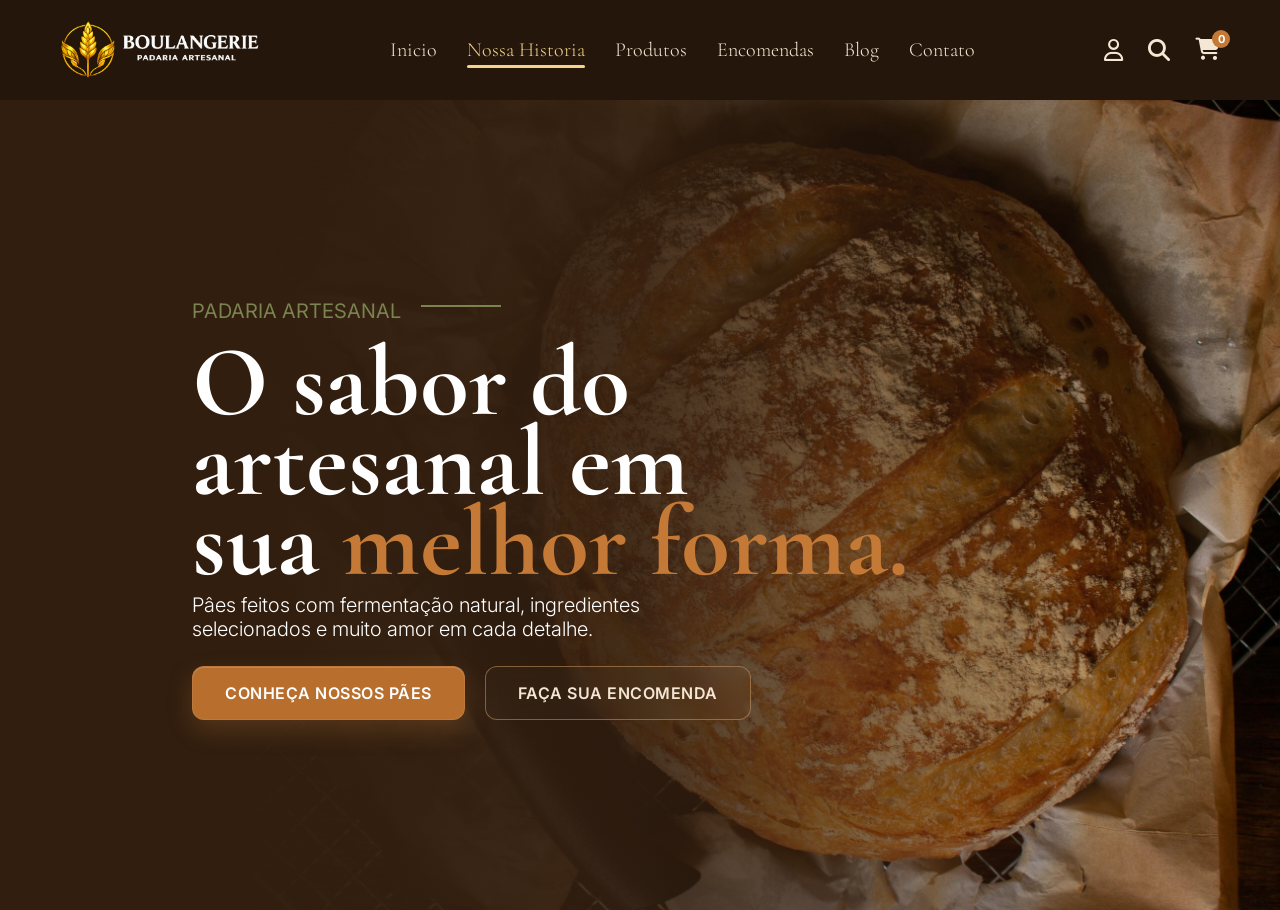
<file: src/pages/blog.html>
<!DOCTYPE html>
<html lang="pt-br">

<head>
    <meta charset="UTF-8">
    <meta name="viewport" content="width=device-width, initial-scale=1.0">
    <title>Nossa Historia</title>

    <link rel="stylesheet" href="/src/css/style.css" />

    <link rel="stylesheet" href="https://cdnjs.cloudflare.com/ajax/libs/font-awesome/6.5.2/css/all.min.css" />
</head>

<body>
    <header>
        <img src="/src/assets/icon/logo.png" alt="" width="200" />

        <nav>
            <a href="/index.html" >Inicio</a>
            <a href="/src/pages/nossa-historia.html" class="active">Nossa Historia</a>
            <a href="/src/pages/produtos.html">Produtos</a>
            <a href="/src/pages/encomendas.html">Encomendas</a>
            <a href="/src/pages/blog.html">Blog</a>
            <a href="/src/pages/contato.html">Contato</a>
        </nav>

        <!-- Ícones -->
        <div class="header-icons">
            <i class="fa-regular fa-user"></i>

            <i class="fa-solid fa-magnifying-glass"></i>

            <div class="cart">
                <i class="fa-solid fa-cart-shopping"></i>
                <span class="badge">0</span>
            </div>
        </div>
    </header>
    <main>
        <section class="hero">
            <img src="/src/assets/img/PAO1.jpg" alt="" class="hero-image" />
            <article class="hero-content">
                <div class="secoes">
                    <p>PADARIA ARTESANAL</p>
                    <div class="linha-verde"></div>
                </div>
                <h1>
                    O sabor do
                    <br />artesanal em <br />sua
                    <span class="text-color-bege">melhor forma.</span>
                </h1>
                <p>
                    Pâes feitos com fermentação natural, ingredientes<br />selecionados
                    e muito amor em cada detalhe.
                </p>
                <div class="hero-btn">
                    <a href="/src/pages/produtos.html" class="btn-bege">CONHEÇA NOSSOS PÃES</a>
                    <a href="/src/pages/encomendas.html" class="btn-transparent">FAÇA SUA ENCOMENDA</a>
                </div>
            </article>
        </section>
    </main>
</body>

</html>
</file>
<file: src/css/style.css>
@import url("https://fonts.googleapis.com/css2?family=Cormorant+Garamond:ital,wght@0,300..700;1,300..700&family=Inter:ital,opsz,wght@0,14..32,100..900;1,14..32,100..900&display=swap");

* {
  margin: 0;
  padding: 0;
  box-sizing: border-box;
}

html {
  scroll-behavior: smooth;
}

body {
  font-family: "Inter", sans-serif;
  color: #1e1e1e;
}

h1,
h2,
a,
nav a {
  font-family: "Cormorant Garamond", serif;
}

a,
.newsletter p,
footer p,
footer a {
  color: rgba(255, 255, 255, 0.815);
  text-decoration: none;
  font-family: "Inter", sans-serif;
  font-weight: 300;
}

h3 {
  font-weight: 600;
  color: #2c2c2c;
}

h1 {
  font-size: 100px;
  line-height: 80px;
  margin-top: 20px;
}

p,
.card-detalhes p,
.detalhes p {
  font-weight: 500;
  color: #414141;
  margin-top: 10px;
}

header {
  display: flex;
  align-items: center;
  justify-content: space-between;
  padding: 20px 60px;
  background: #24160b;
}

nav {
  display: flex;
  gap: 30px;
}

nav a {
  color: #f4e7d3;
  font-size: 20px;
}

.header-icons {
  display: flex;
  align-items: center;
  gap: 25px;
}

.header-icons i {
  color: #f4e7d3;
  font-size: 22px;
  cursor: pointer;
  transition: 0.3s;
}

.header-icons i:hover {
  color: #c47a36;
  transform: scale(1.1);
}

.cart {
  position: relative;
}

.badge {
  position: absolute;
  top: -8px;
  right: -10px;
  width: 18px;
  height: 18px;
  border-radius: 50%;
  background: #c47a36;
  color: white;
  display: flex;
  align-items: center;
  justify-content: center;
  font-size: 11px;
  font-weight: bold;
}

/* HERO SECTION */
.hero {
  position: relative;
  height: 90vh;
  overflow: hidden;
  align-items: center;
  display: flex;
}

.hero::before {
  content: "";
  position: absolute;
  inset: 0;
  background: linear-gradient(to right,
      rgb(49, 30, 15) 0%,
      rgb(49, 30, 15) 18%,
      rgba(49, 30, 15, 0.95) 35%,
      rgba(49, 30, 15, 0.88) 50%,
      rgba(49, 30, 15, 0.5) 70%,
      rgba(49, 30, 15, 0) 100%);
  z-index: 1;
}

.hero-content {
  z-index: 2;
  position: relative;
  margin: 0 15%;
}

.hero-image {
  position: absolute;
  inset: 0;
  width: 100%;
  height: 100%;
  object-fit: cover;
  z-index: -1;
}

main {
  color: white;
}

.hero-content p {
  font-size: 20px;
  color: white;
  font-weight: 300;
}

.secoes {
  color: #7a8450;
  display: flex;
  align-items: center;
}

.secoes p {
  color: #7a8450;
  font-weight: 400;
}

.linha-verde {
  margin-left: 20px;
  width: 80px;
  height: 2px;
  background: #7a8450;
}

.text-color-bege {
  color: #c47a36;
}

.hero-btn {
  margin-top: 25px;
  gap: 20px;
  display: flex;
  align-items: center;
}

.btn-bege,
.btn-transparent {
  position: relative;
  display: inline-flex;
  align-items: center;
  justify-content: center;
  padding: 16px 32px;
  border-radius: 12px;
  font-family: "Inter", sans-serif;
  font-weight: 600;
  letter-spacing: 0.5px;
  overflow: hidden;
  cursor: pointer;
  transition: transform 0.3s ease, box-shadow 0.3s ease, background 0.3s ease, border 0.3s ease;
}

.btn-bege {
  border: 1px solid rgba(255, 255, 255, 0.08);
  background: linear-gradient(135deg, #b86f2d, #b86f2d);
  color: white;
  text-decoration: none;
  box-shadow: 0 10px 25px rgba(196, 122, 54, 0.25), inset 0 1px 0 rgba(255, 255, 255, 0.15);
}

.btn-bege::before {
  content: "";
  position: absolute;
  top: 0;
  left: -120%;
  width: 100%;
  height: 100%;
  background: linear-gradient(90deg, transparent, rgba(255, 255, 255, 0.25), transparent);
  transition: 0.6s;
}

.btn-bege:hover {
  transform: translateY(-4px);
  background: linear-gradient(135deg, #e4a866, #c47a36);
  box-shadow: 0 18px 35px rgba(196, 122, 54, 0.35), inset 0 1px 0 rgba(255, 255, 255, 0.2);
}

.btn-bege:hover::before {
  left: 120%;
}

.btn-bege:active,
.btn-transparent:active {
  transform: scale(0.97);
}

.btn-transparent {
  border: 1px solid rgba(212, 160, 106, 0.5);
  background: rgba(255, 255, 255, 0.02);
  backdrop-filter: blur(8px);
  color: #f5e6d3;
  text-decoration: none;
}

.btn-transparent::before {
  content: "";
  position: absolute;
  inset: 0;
  background: linear-gradient(135deg, rgba(255, 255, 255, 0.08), transparent);
  opacity: 0;
  transition: 0.3s;
}

.btn-transparent:hover {
  transform: translateY(-4px);
  border-color: #d89a58;
  background: rgba(212, 154, 88, 0.08);
  box-shadow: 0 12px 30px rgba(0, 0, 0, 0.25), 0 0 25px rgba(212, 154, 88, 0.15);
}

.btn-transparent:hover::before {
  opacity: 1;
}

.conjunto,
.card-detalhes {
  display: flex;
  align-items: center;
}

.conjunto {
  justify-content: center;
  gap: 3%;
  margin: 60px 0;
}

.linha {
  background: #eeeeee;
  height: 130px;
  width: 2px;
}

.card-detalhes {
  width: 300px;
  gap: 20px;
}

.main-produtos {
  max-width: 300px;
}

.nossos-produtos {
  background-color: #f3eee281;
  display: flex;
  align-items: center;
  justify-content: center;
  padding: 50px 0;
  gap: 150px;
}

.nossos-produtos h2,
.nossa-historia h2 {
  font-size: 50px;
  line-height: 50px;
  margin-top: 15px;
}

.nossos-produtos a,
.nossa-historia a {
  margin-top: 40px;
}

.card {
  width: 22vh;
  background-color: #f8eee1;
  border-radius: 15px;
  height: auto;
}

.cards-produtos {
  display: grid;
  grid-template-columns: 1fr 1fr 1fr 1fr;
  gap: 20px;
}

.card-image {
  inset: 0;
  object-fit: cover;
  height: 27vh;
  width: 22vh;
  border-radius: 15px 15px 0 0;
}

.detalhes {
  padding: 20px;
}

.image {
  width: 40%;
  height: 50vh;
  object-fit: cover;
  inset: 0;
}

.nossa-historia {
  display: flex;
  align-items: center;
  gap: 5%;
  background-color: #f8eee1;
}

.nossa-historia p {
  max-width: 600px;
}

.newsletter {
  background-color: #7a8450;
  display: flex;
  align-items: center;
  justify-content: center;
  padding: 20px 0;
  gap: 50px;
}

.newsletter h3,
footer h3 {
  color: rgba(255, 255, 255, 0.815);
  font-weight: 500;
}

.input-container input {
  width: 320px;
  padding: 14px 16px;
  border: 1px solid rgba(255, 230, 170, 0.5);
  border-radius: 12px 5px 5px 12px;
  background: transparent;
  color: #f5e7b0;
  font-size: 16px;
  outline: none;
}

.input-container button {
  border-radius: 5px 12px 12px 5px;
}

.input-container input::placeholder {
  color: rgba(245, 231, 176, 0.7);
}

footer {
  background-color: #24160b;
  color: white;
  padding: 20px 10%;
}

.rodape-info {
  display: grid;
  grid-template-columns: 1fr 1fr 1fr 1fr;
  justify-items: center;
}

.redes-sociais {
  gap: 15px;
  display: flex;
  margin-top: 20px;
}

.redes-sociais img {
  width: 30px;
}

.footer-info {
  display: flex;
  flex-direction: column;
}

.footer-info a {
  margin-top: 5px;
}

.footer-info h3 {
  margin-bottom: 10px;
}

.active {
  position: relative;
  color: #f5d38b;
}

.active::after {
  content: "";
  position: absolute;
  left: 0;
  bottom: -6px;
  width: 100%;
  height: 3px;
  background: #f5d38b;
  border-radius: 2px;
}

/* --- MENU SANDUÍCHE MOBILE --- */
.menu-toggle {
  display: none;
  background: none;
  border: none;
  font-size: 2rem;
  color: #f4e7d3;
  cursor: pointer;
  z-index: 1001;
}

.mobile {
  display: none;
}

@media (max-width: 1100px) {
  .header-icons {
    display: none;
  }

  .menu-toggle {
    display: block;
    position: absolute;
    right: 30px;
    top: 30px;
  }

  nav {
    position: fixed;
    top: 0;
    right: -100vw;
    width: 70vw;
    height: 100vh;
    background: #24160be6;
    flex-direction: column;
    align-items: flex-start;
    justify-content: flex-start;
    gap: 0;
    padding: 80px 30px 30px 30px;
    transition: right 0.3s;
    z-index: 1000;
  }

  nav a {
    color: #f4e7d3;
    font-size: 22px;
    padding: 18px 0;
    width: 100%;
    border-bottom: 1px solid #3a2716;
    text-align: left;
  }

  nav.open {
    right: 0;
  }

  header {
    position: relative;
  }

  .conjunto {
    display: grid;
    grid-template-columns: 1fr 1fr;
    gap: 30px;
    justify-items: center;
  }

  .nossa-historia {
    gap: 30px;
  }

  .nossa-historia article {
    padding-right: 20px;
  }

  .rodape-info {
    grid-template-columns: 1fr 1fr;
    align-items: center;
  }

  .newsletter {
    flex-direction: column;
    gap: 20px;
    align-items: center;
  }

  .newsletter p {
    max-width: 300px;
  }
}

@media (max-width: 1350px) {
  .linha {
    display: none;
  }

  .nossos-produtos {
    flex-direction: column;
    gap: 30px;
  }

  .mobile {
    display: block;
  }

  .pc {
    display: none;
  }

  .main-produtos {
    max-width: 100%;
  }
}

@media (max-width: 810px) {
  .cards-produtos {
    grid-template-columns: 1fr 1fr;
    gap: 20px;
    padding: 0 50px;
  }

  .card,
  .card-image {
    width: 100%;

  }

  h1 {
    font-size: 60px;
    line-height: 50px;
  }

  .hero p {
    font-size: 16px;
  }

  .btn-bege,
  .btn-transparent {
    font-size: 13px;
  }

  .main-produtos {
    padding: 0 50px;
  }

  .newsletter a {
    margin-top: 0;
  }
}

@media (max-width: 660px) {
  .cards-produtos {
    grid-template-columns: 1fr 1fr;
    gap: 20px;
    padding: 0 50px;
  }

  .card,
  .card-image {
    width: 100%;

  }

  h1 {
    font-size: 60px;
    line-height: 50px;
  }

  .hero p {
    font-size: 16px;
  }

  .btn-bege,
  .btn-transparent {
    font-size: 13px;
  }

  .main-produtos {
    padding: 0 50px;
  }

  .conjunto {
    grid-template-columns: 1fr;
  }

  .nossa-historia {
    flex-direction: column;
    text-align: center;
  }
  .nossa-historia p {
    padding: 0 30px;
  }

  .nossa-historia article {
    padding-bottom: 50px;
  }

  .image {
    width: 100%;
    height: auto;
  }

  .rodape-info {
    align-items: center;
    text-align: center;
    display: flex;
    flex-direction: column;
    gap: 20px;
  }

}

@media (max-width: 500px) {
  .cards-produtos {
    grid-template-columns: 1fr;
    gap: 20px;
    padding: 0 20px;
  }

  .card,
  .card-image {
    width: 100%;
  }

  .input-container {
    display: flex;
    flex-direction: column;
    gap: 10px;
    align-items: center;
  }

  .input-container input {
    width: 350px;
    border-radius: 12px;
  }

  .input-container button {
    border-radius: 12px;
    width: 350px;

  }
  .newsletter {
    font-size: smaller;
  }
  .newsletter p {
   max-width: 220px;
  }
  .hero-content {
    margin: 0 auto;
    padding: 0 30px;
    text-align: center;
  }
  .secoes {
    justify-content: center;
  }
  .hero-btn {
    flex-direction: column;
  }
}
</file>
